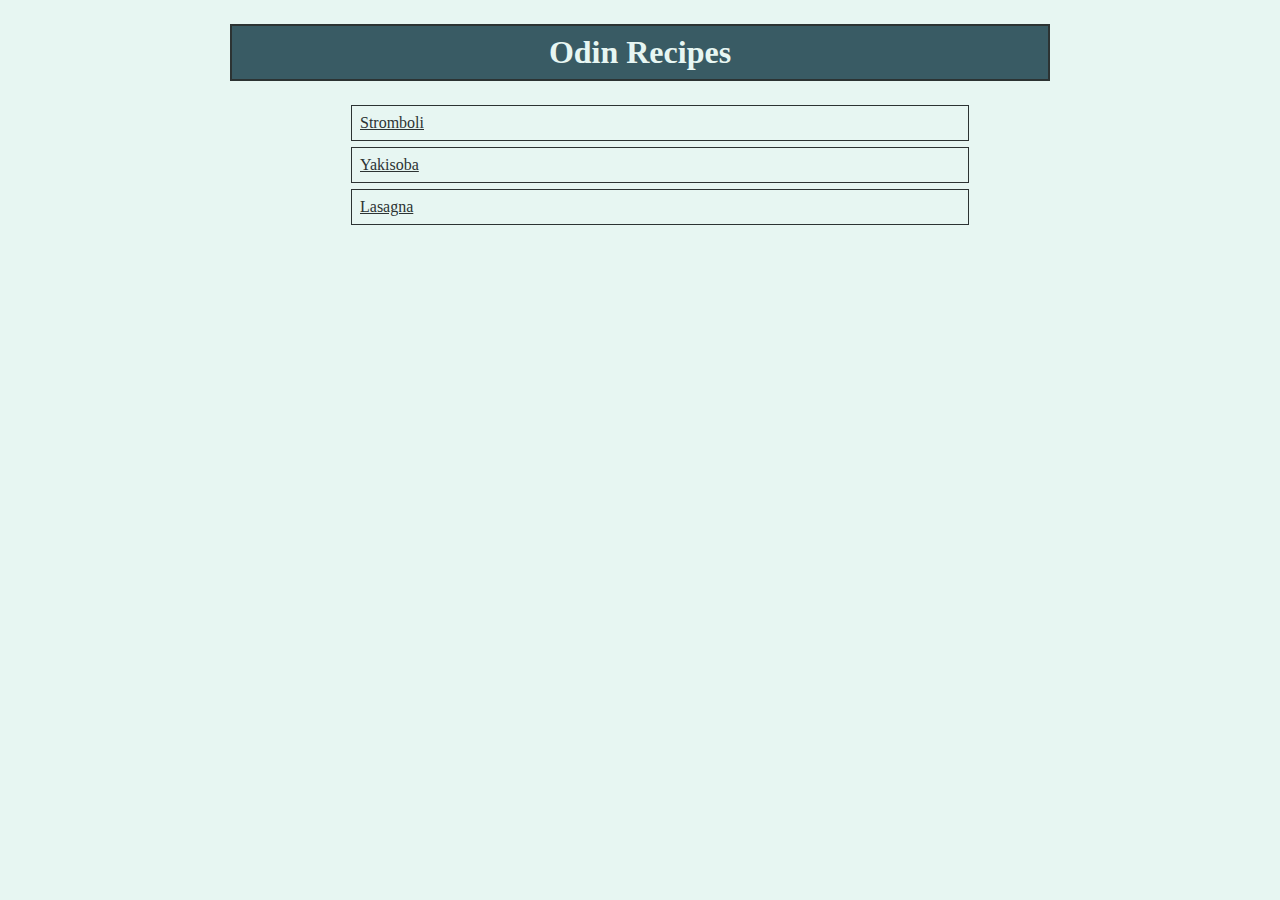
<file: index.html>
<!DOCTYPE html>
<html lang="en">
<head>
    <meta charset="UTF-8">
    <meta name="viewport" content="width=device-width, initial-scale=1.0">
    <title>Odin Recipes</title>
    <link rel="stylesheet" href="./CSS/styles.css">
</head>
<body>
    <h1 class="header-one">Odin Recipes</h1>
    <ul>
        <li class="list"><a href="recipes/stromboli.html">Stromboli</a></li>
        <li class="list"><a href="recipes/yakisoba.html">Yakisoba</a></li>
        <li class="list"><a href="recipes/lasagna.html">Lasagna</a></li>
    </ul>    
    
</body>
</html>
</file>
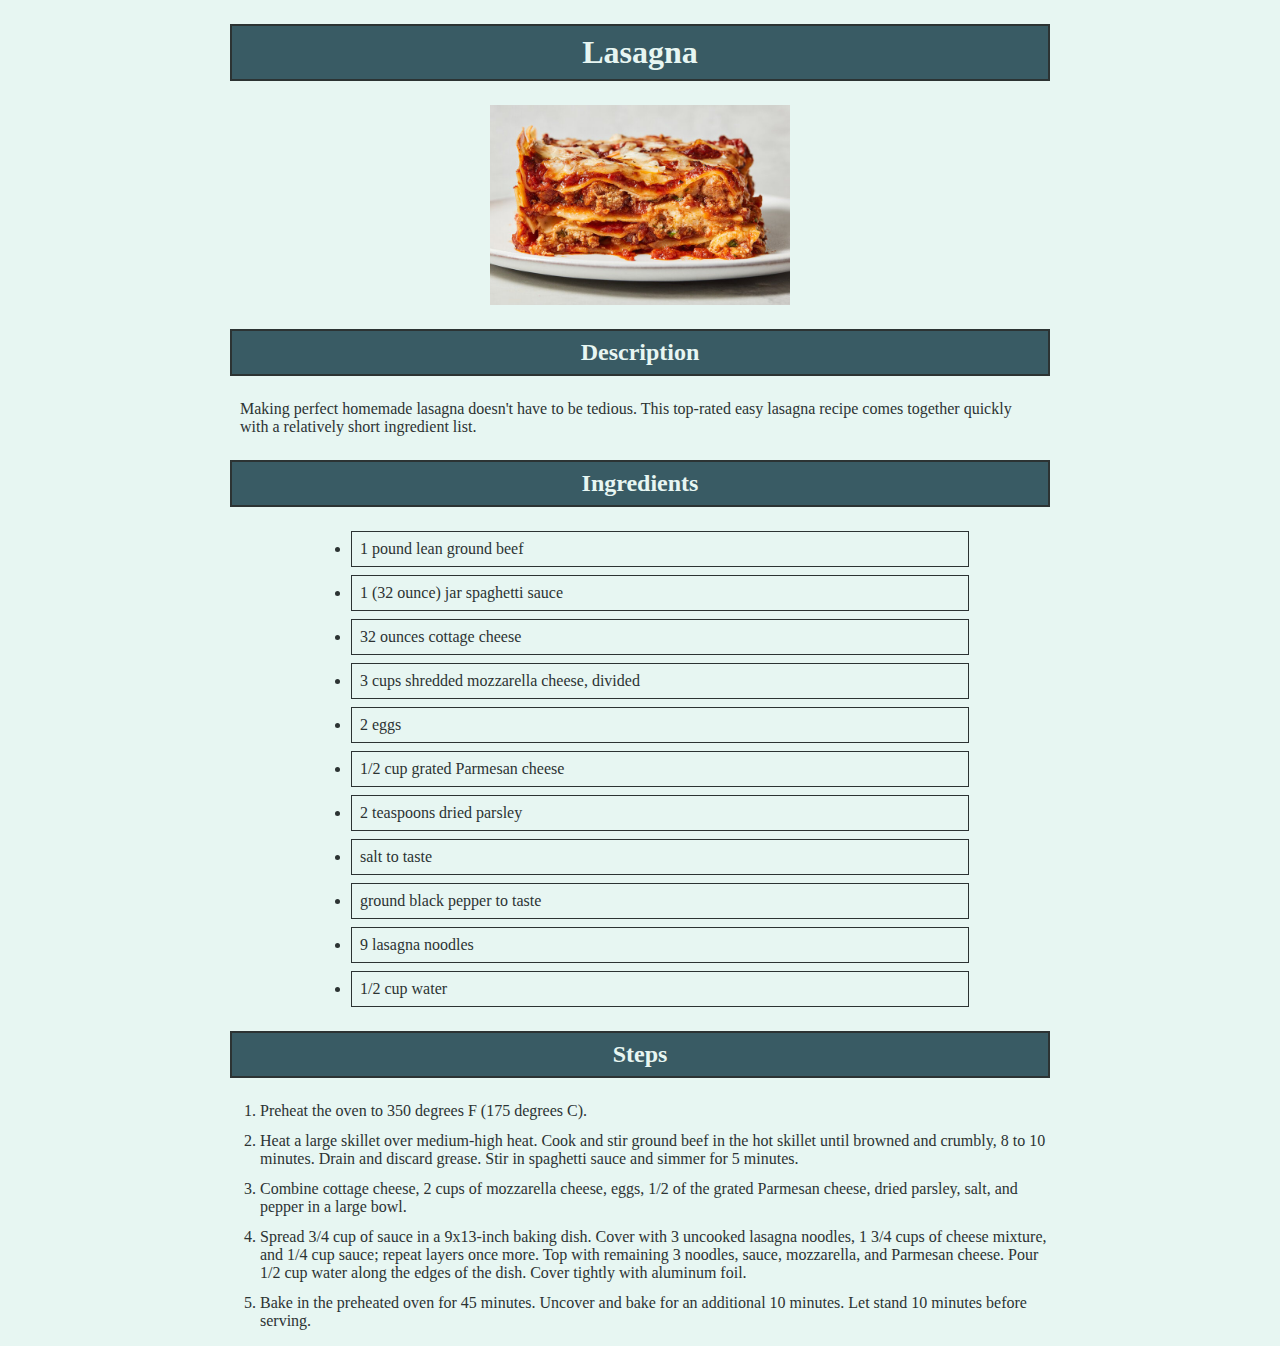
<file: recipes/lasagna.html>
<!DOCTYPE html>
<html lang="en">
<head>
    <meta charset="UTF-8">
    <meta name="viewport" content="width=device-width, initial-scale=1.0">
    <title>Lasagna</title>
    <link rel="stylesheet" href="../CSS/styles.css">
</head>
<body>
    <h1 class="header-one">Lasagna</h1>
    <img src="../images/Lasagna.jpg" class="image">
    <h2 class="header-two">Description</h2>
    <p>Making perfect homemade lasagna doesn't have to be tedious. This top-rated easy lasagna recipe comes together quickly with a relatively short ingredient list. </p>
    <h2 class="header-two">Ingredients</h2>
    <ul>
        <li>1 pound lean ground beef</li>
        <li>1 (32 ounce) jar spaghetti sauce</li>
        <li>32 ounces cottage cheese</li>
        <li>3 cups shredded mozzarella cheese, divided</li>
        <li>2 eggs</li>
        <li>1/2 cup grated Parmesan cheese</li>
        <li>2 teaspoons dried parsley</li>
        <li>salt to taste</li>
        <li>ground black pepper to taste</li>
        <li>9 lasagna noodles</li>
        <li>1/2 cup water</li>
    </ul>
    <h2 class="header-two">Steps</h2>
    <ol>
        <li>Preheat the oven to 350 degrees F (175 degrees C).</li>
        <li>Heat a large skillet over medium-high heat. Cook and stir ground beef in the hot skillet until browned and crumbly, 8 to 10 minutes. Drain and discard grease. Stir in spaghetti sauce and simmer for 5 minutes.</li>
        <li>Combine cottage cheese, 2 cups of mozzarella cheese, eggs, 1/2 of the grated Parmesan cheese, dried parsley, salt, and pepper in a large bowl.</li>
        <li>Spread 3/4 cup of sauce in a 9x13-inch baking dish. Cover with 3 uncooked lasagna noodles, 1 3/4 cups of cheese mixture, and 1/4 cup sauce; repeat layers once more. Top with remaining 3 noodles, sauce, mozzarella, and Parmesan cheese. Pour 1/2 cup water along the edges of the dish. Cover tightly with aluminum foil.</li>
        <li>Bake in the preheated oven for 45 minutes. Uncover and bake for an additional 10 minutes. Let stand 10 minutes before serving.</li>
        
    </ol>

    
</body>
</html>
</file>
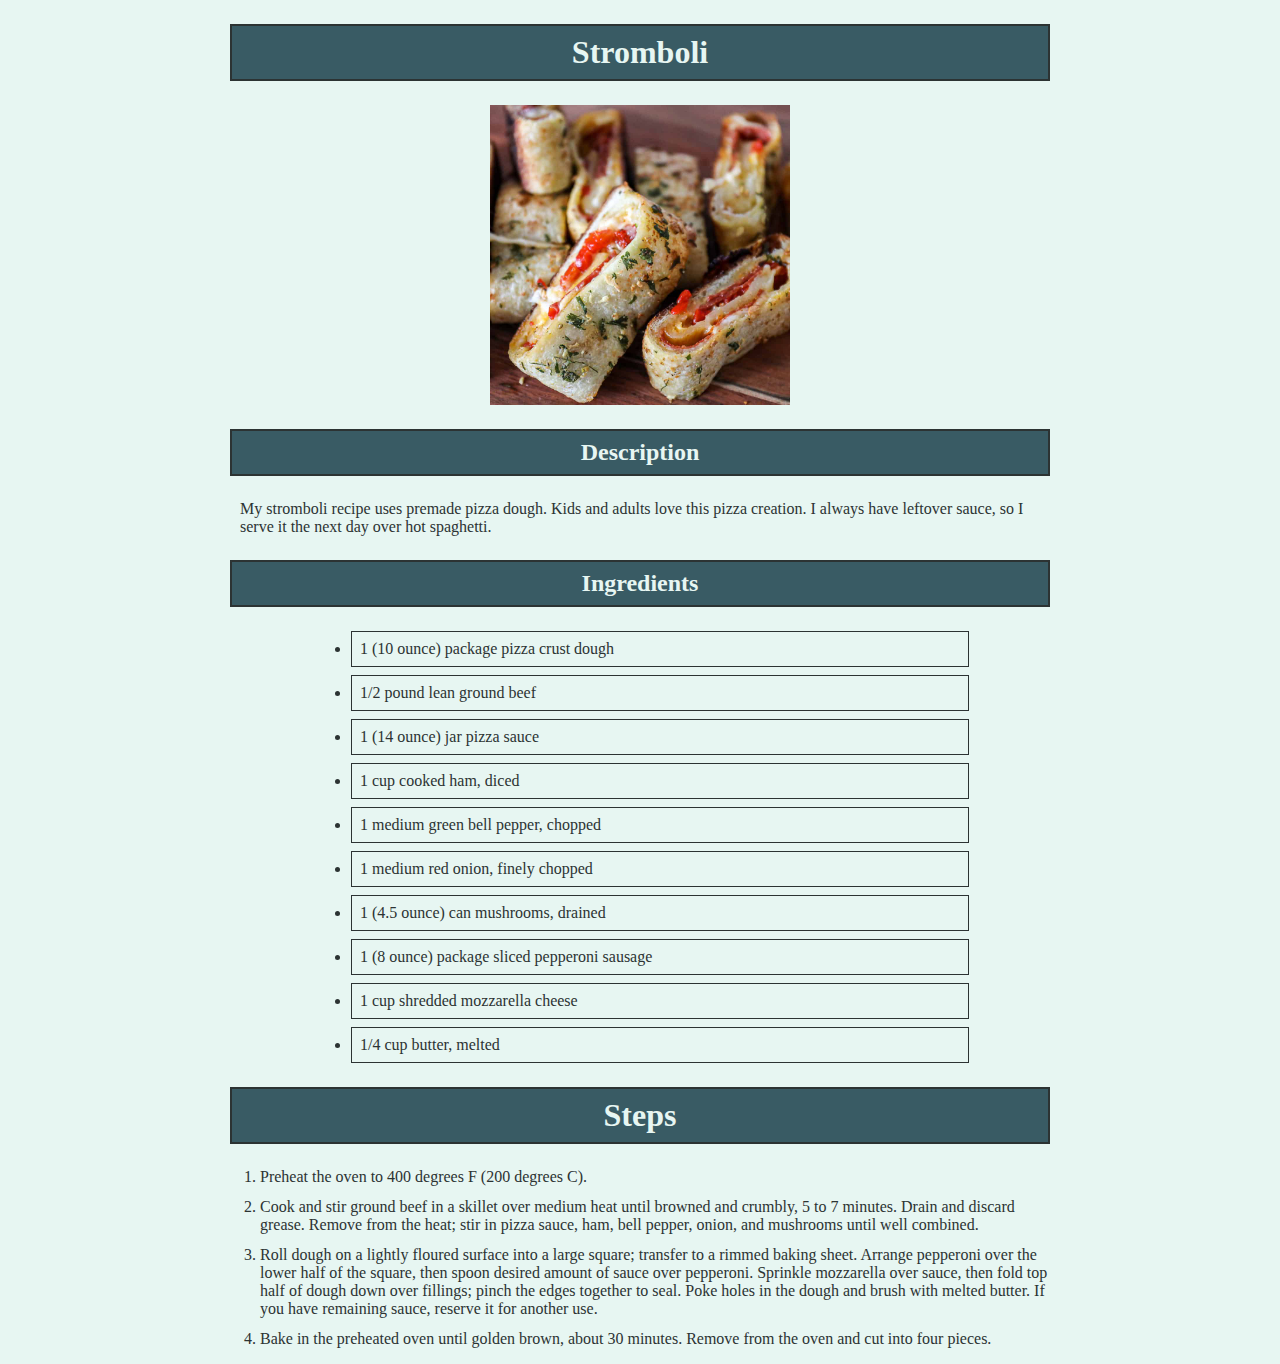
<file: recipes/stromboli.html>
<!DOCTYPE html>
<html lang="en">
<head>
    <meta charset="UTF-8">
    <meta name="viewport" content="width=device-width, initial-scale=1.0">
    <title>Stromboli</title>
    <link rel="stylesheet" href="../CSS/styles.css">
</head>
<body>
    <h1 class="header-one">Stromboli</h1>
    <img src="../images/Stromboli.jpg" class="image">
    <h2 class="header-two">Description</h2>
    <p>My stromboli recipe uses premade pizza dough. Kids and adults love this pizza creation. I always have leftover sauce, so I serve it the next day over hot spaghetti.</p>
    <h2 class="header-two">Ingredients</h2>
    <ul>
        <li>1 (10 ounce) package pizza crust dough</li>
        <li>1/2 pound lean ground beef</li>
        <li>1 (14 ounce) jar pizza sauce</li>
        <li>1 cup cooked ham, diced</li>
        <li>1 medium green bell pepper, chopped</li>
        <li>1 medium red onion, finely chopped</li>
        <li>1 (4.5 ounce) can mushrooms, drained</li>
        <li>1 (8 ounce) package sliced pepperoni sausage</li>
        <li>1 cup shredded mozzarella cheese</li>
        <li>1/4 cup butter, melted</li>
    </ul>
    <h1 class="header-two">Steps</h1>
    <ol>
        <li>Preheat the oven to 400 degrees F (200 degrees C).</li>
        <li>Cook and stir ground beef in a skillet over medium heat until browned and crumbly, 5 to 7 minutes. Drain and discard grease. Remove from the heat; stir in pizza sauce, ham, bell pepper, onion, and mushrooms until well combined.</li>
        <li>Roll dough on a lightly floured surface into a large square; transfer to a rimmed baking sheet. Arrange pepperoni over the lower half of the square, then spoon desired amount of sauce over pepperoni. Sprinkle mozzarella over sauce, then fold top half of dough down over fillings; pinch the edges together to seal. Poke holes in the dough and brush with melted butter. If you have remaining sauce, reserve it for another use.</li>
        <li>Bake in the preheated oven until golden brown, about 30 minutes. Remove from the oven and cut into four pieces.</li>
    </ol>
</body>
</html>
</file>
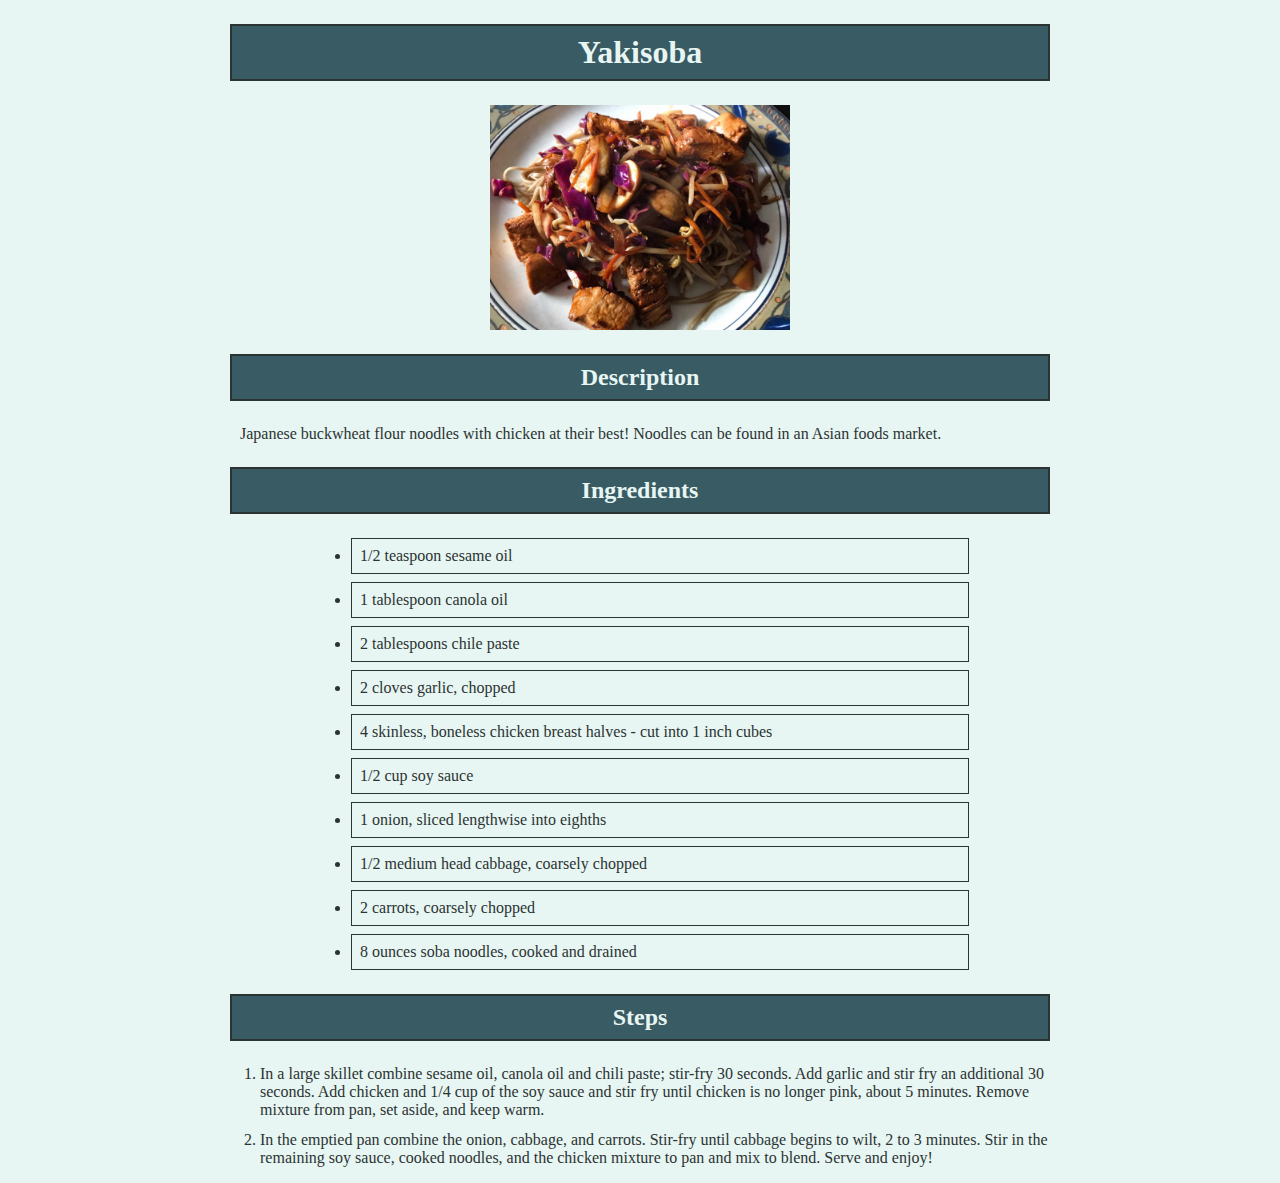
<file: recipes/yakisoba.html>
<!DOCTYPE html>
<html lang="en">
<head>
    <meta charset="UTF-8">
    <meta name="viewport" content="width=device-width, initial-scale=1.0">
    <title>Yakisoba</title>
    <link rel="stylesheet" href="../CSS/styles.css">
</head>
<body>
    <h1 class="header-one">Yakisoba</h1>
    <img src="../images/Yakisoba.jpg" class="image">
    <h2 class="header-two">Description</h2>
    <p>Japanese buckwheat flour noodles with chicken at their best! Noodles can be found in an Asian foods market.</p>
    <h2 class="header-two">Ingredients</h2>
    <ul>
        <li>1/2 teaspoon sesame oil</li>
        <li>1 tablespoon canola oil</li>
        <li>2 tablespoons chile paste</li>
        <li>2 cloves garlic, chopped</li>
        <li>4 skinless, boneless chicken breast halves - cut into 1 inch cubes</li>
        <li>1/2 cup soy sauce</li>
        <li>1 onion, sliced lengthwise into eighths</li>
        <li>1/2 medium head cabbage, coarsely chopped</li>
        <li>2 carrots, coarsely chopped</li>
        <li>8 ounces soba noodles, cooked and drained</li>
    </ul>
    <h2 class="header-two">Steps</h2>
    <ol>
        <li>In a large skillet combine sesame oil, canola oil and chili paste; stir-fry 30 seconds. Add garlic and stir fry an additional 30 seconds. Add chicken and 1/4 cup of the soy sauce and stir fry until chicken is no longer pink, about 5 minutes. Remove mixture from pan, set aside, and keep warm.</li>
        <li>In the emptied pan combine the onion, cabbage, and carrots. Stir-fry until cabbage begins to wilt, 2 to 3 minutes. Stir in the remaining soy sauce, cooked noodles, and the chicken mixture to pan and mix to blend. Serve and enjoy!</li>
    </ol>

</body>
</html>
</file>
<file: CSS/styles.css>
* {
    background-color: #E7F6F2;
    font-family: inherit, Helvetica, sans-serif;
    color: #2C3333;
}

.header-one, .header-two {
    text-align: center;
    background: #395B64;
    padding: 8px;
    border: 2px #2C3333 solid;
    color: #E7F6F2;
    max-width: 800px;
    margin: 24px auto;
}

.list {
    display: block;
    padding: 8px;
    margin: 6px auto;
    max-width: 600px;
}

.image {
    width: 300px;
    height: auto;
    margin-left: auto;
    margin-right: auto;
    display: block;
}

ul li {
    margin: 8px auto;
    border: 1px #2C3333 solid;
    padding: 8px;
    max-width: 600px;
}

ol li {
    margin: 12px auto;
    max-width: 800px;
}

p {
    max-width: 800px;
    margin: 0 auto;
    
}
</file>
